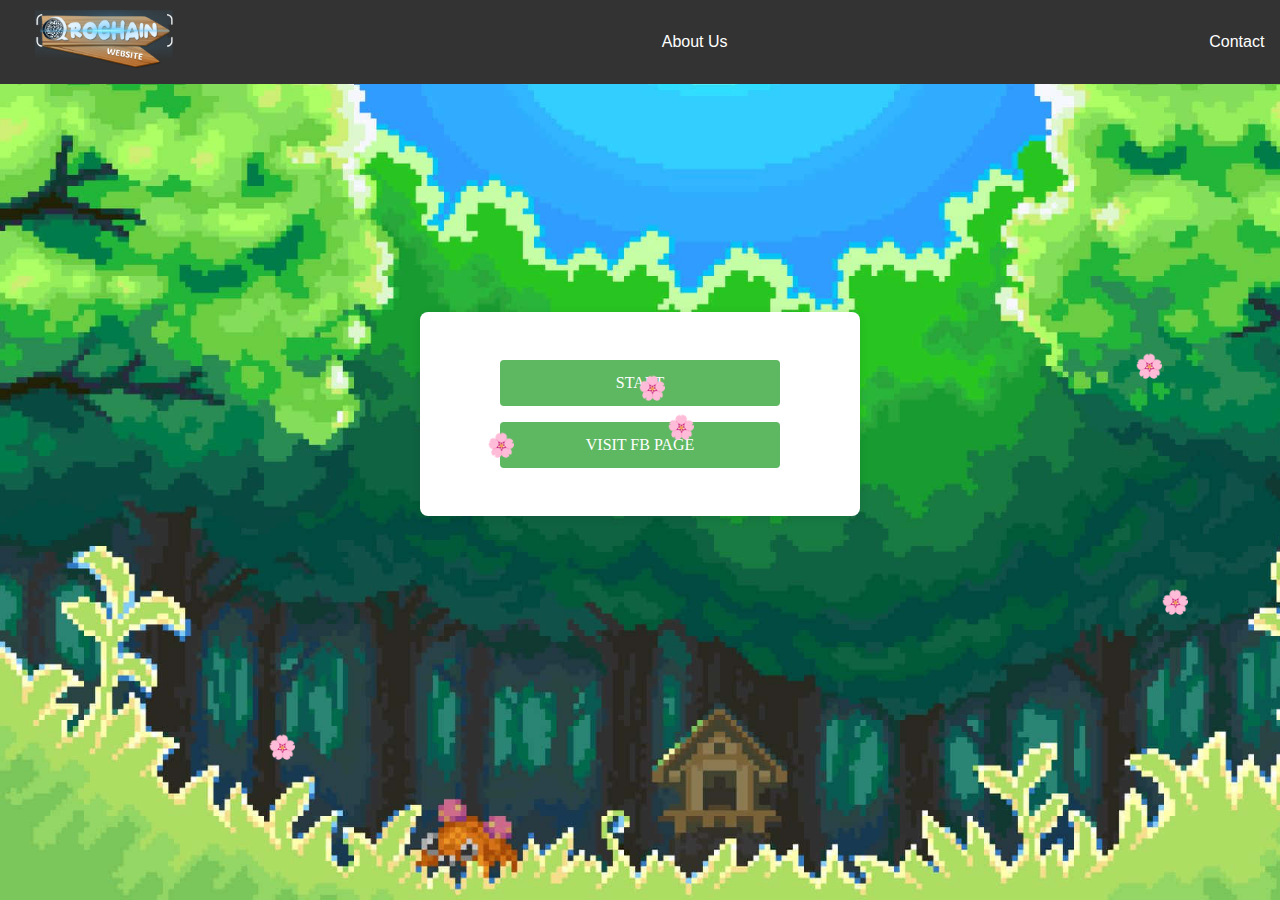
<file: 1-11.html>
<!DOCTYPE html>
<html lang="en">
<head>
    <meta charset="UTF-8">
    <meta name="viewport" content="width=device-width, initial-scale=1.0">
    <link rel="stylesheet" href="all.css">
    <title>QRoChain Homepage</title>
</head>
<style>
    body {
    background-size: cover;
    background-repeat: no-repeat;
    margin: 0;
    padding: 0;
    font-family: Arial, sans-serif;
    background-image: url('NEWBG.jpg');
    background-attachment: fixed;
    min-height: 100vh;
    align-items: center;
}
</style>
<body>
    <header>
        <nav>
            <div class="logo-container">
                <a href="#">
                    <img id="logo" src="Picsart_24-04-26_09-58-33-239.png" alt="Logo">
                </a>
            </div>
            <a href="#" onmouseover="showContent('about-us-content')" onmouseout="hideContent('about-us-content')">About Us</a>
        <a href="#" onmouseover="showContent('contact-content')" onmouseout="hideContent('contact-content')">Contact</a>
        </nav>
    </header>
    <br>
    <br>
    <br>
    <br>
    <br>
    <br>
    <br>
    <div class="about-container hidden-content" id="about-us-content">
        <h2>About Us</h2>
        <p>This is a brief description about our company...QRoChain integrates state-of-the-art encryption protocols to safeguard user data, ensuring each message exchange is not only convenient but also highly secure. With our commitment to advancing digital communication, QRoChain sets new standards for user privacy and technological innovation in the realm of personalized messaging. Experience the seamless fusion of modern convenience and robust security with QRoChain's QR code keychains, redefining how we connect in the digital age.</p>
        <p>For more information, please visit our FB Page <a href="https://www.facebook.com/profile.php?id=61559021244202&mibextid=ZbWKwL">QRoChain</a>.</p>
        <button onclick="hideContent('about-us-content')">Close</button>
    </div>
    
    <div class="contact-container hidden-content" id="contact-content">
        <h2>Contact</h2>
        <p>For inquiries, please contact us at:</p>
        <p>Email: 2022000321@lccm.edu.ph</p>
        <p>Phone: 09085780379</p>
        <button onclick="hideContent('contact-content')">Close</button>
    </div>
    <br>
    <br>
    <br>
    <br>
    <br>
    <br>
    <br>
    <center>
        <div class="container22">
            <div class="animated-photo">
                <div class="image-container-left">
                </div>
                <div class="start-button-container">
                    <a href="1-2.html"><button class="start-button">Start</button></a>
                </div>
                <div class="fb-page-button-container">
                    <a href="https://www.facebook.com/profile.php?id=61559021244202&mibextid=ZbWKwL" target="_blank"><button class="fb-page-button">Visit FB Page</button></a>
                </div>
            </div>
        </div>
    </center>
<br>
<br>
<br>
<br>
<br>
<br>
<br>
<br>
</div>
    </div>

    <script src="all.js"></script>
    <script>
        function hearts() {
    const container = document.body; 
    const creat = document.createElement('div');
    creat.classList.add('hearts');
    creat.innerHTML = '🌸';
    creat.style.left = Math.random() * window.innerWidth + 'px'; 
    creat.style.top = Math.random() * window.innerHeight + 'px'; 
    creat.style.animationDuration = Math.random() * 2 + 3 + 's';
    container.appendChild(creat);
    setTimeout(() => {
        creat.remove();
    }, 3000);
}

setInterval(hearts, 100);
    </script>
</body>
</html>
</file>
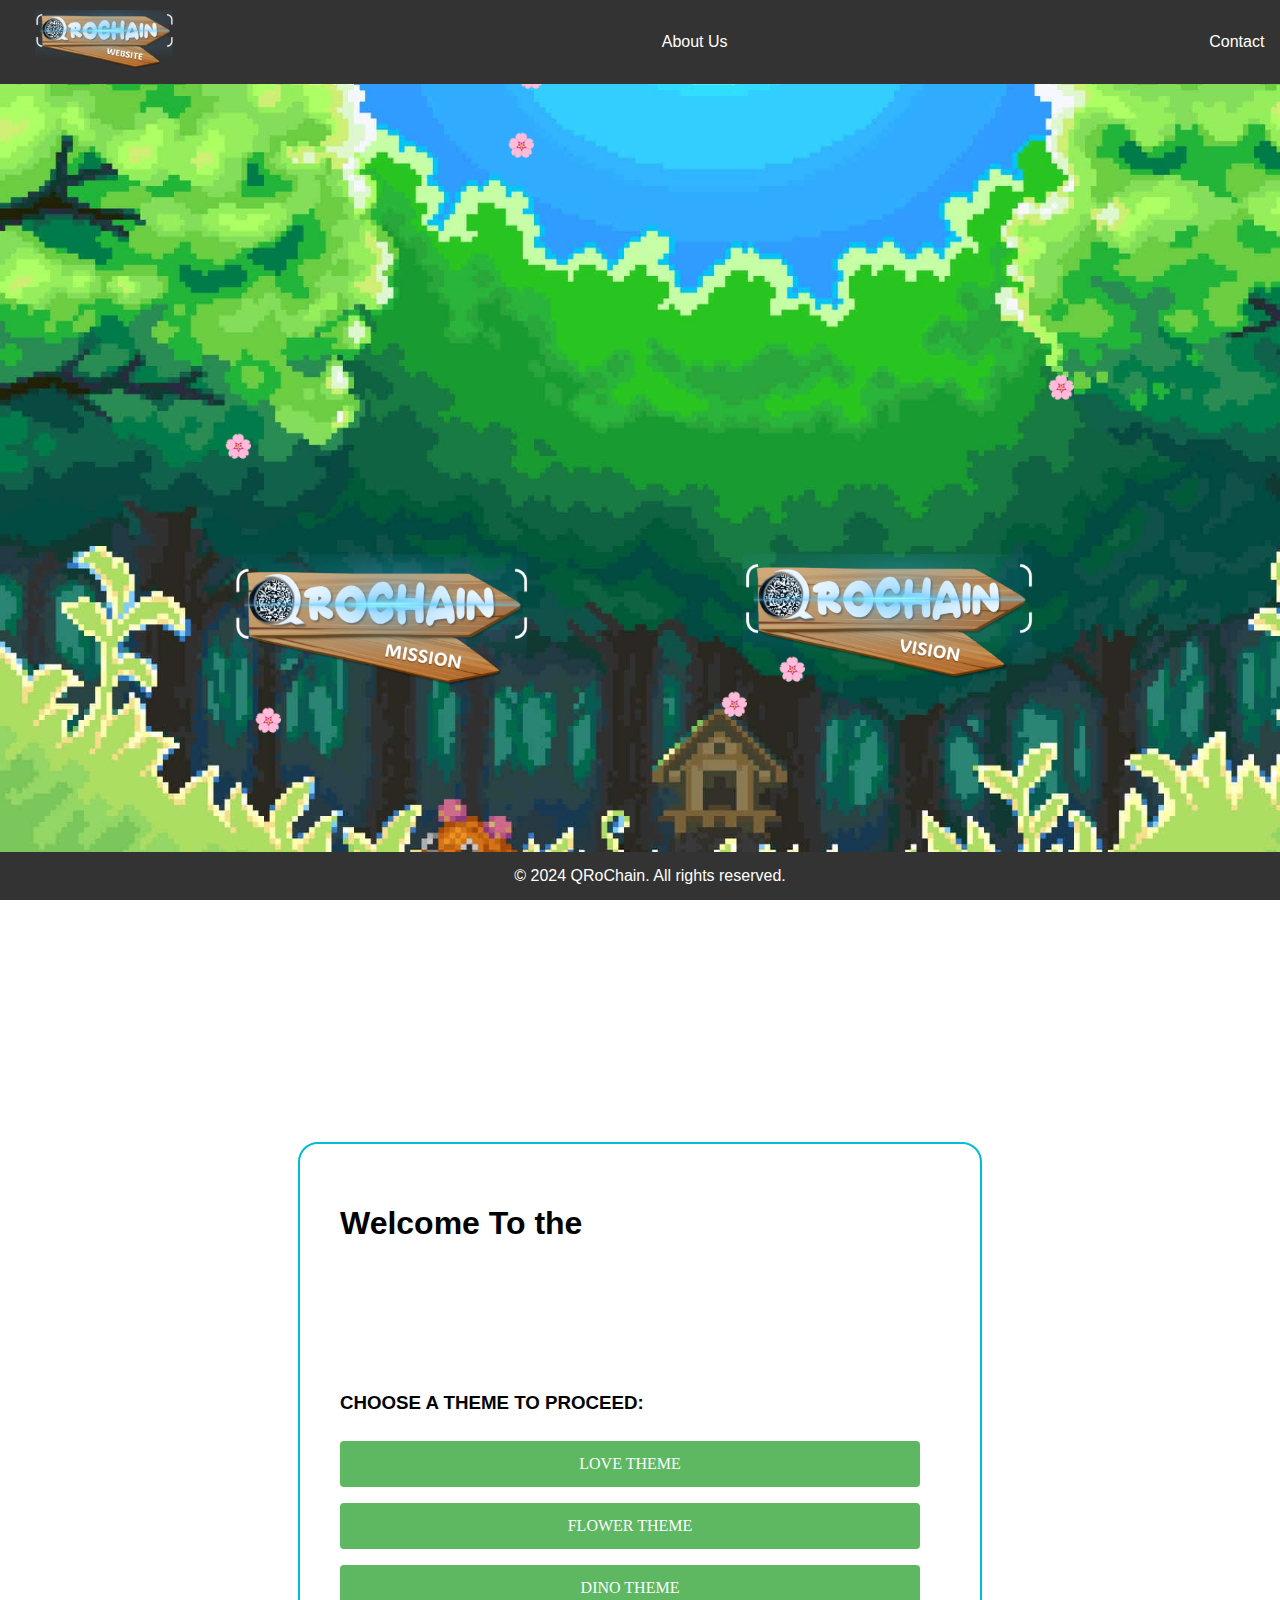
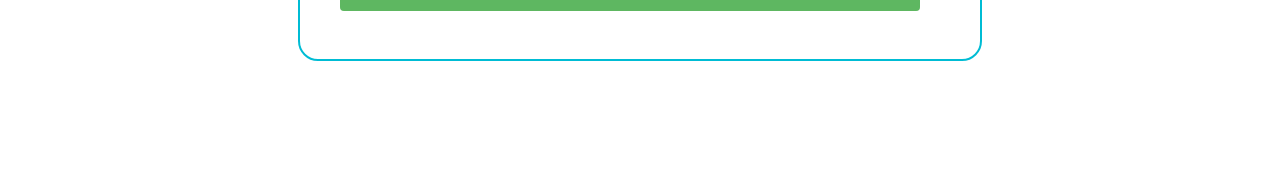
<file: 1-2.html>
<!DOCTYPE html>
<html lang="en">
<head>
    <meta charset="UTF-8">
    <meta name="viewport" content="width=device-width, initial-scale=1.0">
    <link rel="stylesheet" href="all.css">
    <title>Form Page</title>
</head>
<style>
    body {
    background-size: cover;
    background-repeat: no-repeat;
    margin: 0;
    padding: 0;
    font-family: Arial, sans-serif;
    background-image: url('NEWBG.jpg');
    background-attachment: fixed;
    min-height: 100vh;
    align-items: center;
}
</style>
<body>
    <header>
        <nav>
            <nav>
                <div class="logo-container">
                    <a href="#">
                        <img id="logo" src="Picsart_24-04-26_09-58-33-239.png" alt="Logo">
                    </a>
                </div>
                <a href="#" onmouseover="showContent('about-us-content')" onmouseout="hideContent('about-us-content')">About Us</a>
            <a href="#" onmouseover="showContent('contact-content')" onmouseout="hideContent('contact-content')">Contact</a>
        </nav>
    </header>
    <br>
    <br>
    <br>
    <br>
    <br>
    <br>
    <div class="about-container hidden-content" id="about-us-content">
        <h2>About Us</h2>
        <p>This is a brief description about our company...QRoChain integrates state-of-the-art encryption protocols to safeguard user data, ensuring each message exchange is not only convenient but also highly secure. With our commitment to advancing digital communication, QRoChain sets new standards for user privacy and technological innovation in the realm of personalized messaging. Experience the seamless fusion of modern convenience and robust security with QRoChain's QR code keychains, redefining how we connect in the digital age.</p>
        <p>For more information, please visit our FB Page <a href="https://www.facebook.com/profile.php?id=61559021244202&mibextid=ZbWKwL">QRoChain</a>.</p>
        <button onclick="hideContent('about-us-content')">Close</button>
    </div>
    
    <div class="contact-container hidden-content" id="contact-content">
        <h2>Contact</h2>
        <p>For inquiries, please contact us at:</p>
        <p>Email: 2022000321@lccm.edu.ph</p>
        <p>Phone: 09085780379</p>
        <button onclick="hideContent('contact-content')">Close</button>
    </div>
    <div class="animated-photo">  
        <div class="container">
            <div class="image-container">
                <div class="mission-container">
                    <img id="mv" src="Picsart_24-04-26_10-01-57-888.png" width="300px">
                    <div class="divs">
                        <li>Our Mission is to embark on a journey with us to foster love, kindness,
                            and generosity through our innovative platform. Seamlessly connecting you
                            with your loved ones, we strive to enhance relationships and strengthen 
                            bonds. Our commitment extends beyond mere connection; we aim to provide
                            unparalleled experiences and services to our valued customers. Through 
                            empowering high-quality products that amplify personal expression, we pave
                            the way for meaningful connections and unforgettable moments. Join us in
                            embracing a world where love, connection, and empowerment thrive.</li>
                    </div>
                </div>
                <div class="vision-container">
                    <img src="Picsart_24-04-26_10-00-12-168.png" width="300px">
                    <div class="divs">
                        <li>Our vision is to provide students with an innovative keychain that
                            serves as a conduit for spreading love, kindness, and generosity. 
                            With customizable messages tailored to uplift and inspire, our keychain 
                            offers a unique opportunity for students to express themselves and 
                            connect with others, all at an affordable price point. Join us in fostering 
                            a culture of positivity and empowerment as we bring this vision to life, 
                            one keychain at a time.
                        </li>
                    </div>
                </div>
            </div>
        </div>
    </div>
    <br><br><br>
    <main>
        <form class="cool-form" method="post" id="myForm">
            <h1>Welcome To the</h1>
            <h1 id="title">
                <span class="letter">Q</span>
                <span class="letter">R</span>
                <span class="letter">o</span>
                <span class="letter">C</span>
                <span class="letter">h</span>
                <span class="letter">a</span>
                <span class="letter">i</span>
                <span class="letter">n</span>
            </h1>
            <H3>CHOOSE A THEME TO PROCEED:</H3>
            <button type="button" onclick="window.location.href='1-3.html'">Love Theme</button>
            <button type="button" onclick="window.location.href='FLOWER.html'">Flower Theme</button>
            <button type="button" onclick="window.location.href='DINO.html'">Dino Theme</button>
        </form>   
    </main>
    <br>
    <br>
    <br>
    <br>
    <br>
    <br>
    <footer>
        <p>&copy; 2024 QRoChain. All rights reserved.</p>
    </footer>
    <script src="all.js"></script>
    <script>
        function hearts() {
    const container = document.body; 
    const creat = document.createElement('div');
    creat.classList.add('hearts');
    creat.innerHTML = '🌸';
    creat.style.left = Math.random() * window.innerWidth + 'px'; 
    creat.style.top = Math.random() * window.innerHeight + 'px'; 
    creat.style.animationDuration = Math.random() * 2 + 3 + 's';
    container.appendChild(creat);
    setTimeout(() => {
        creat.remove();
    }, 3000);
}

setInterval(hearts, 100);
    </script>
   
</body>
</html>
</file>
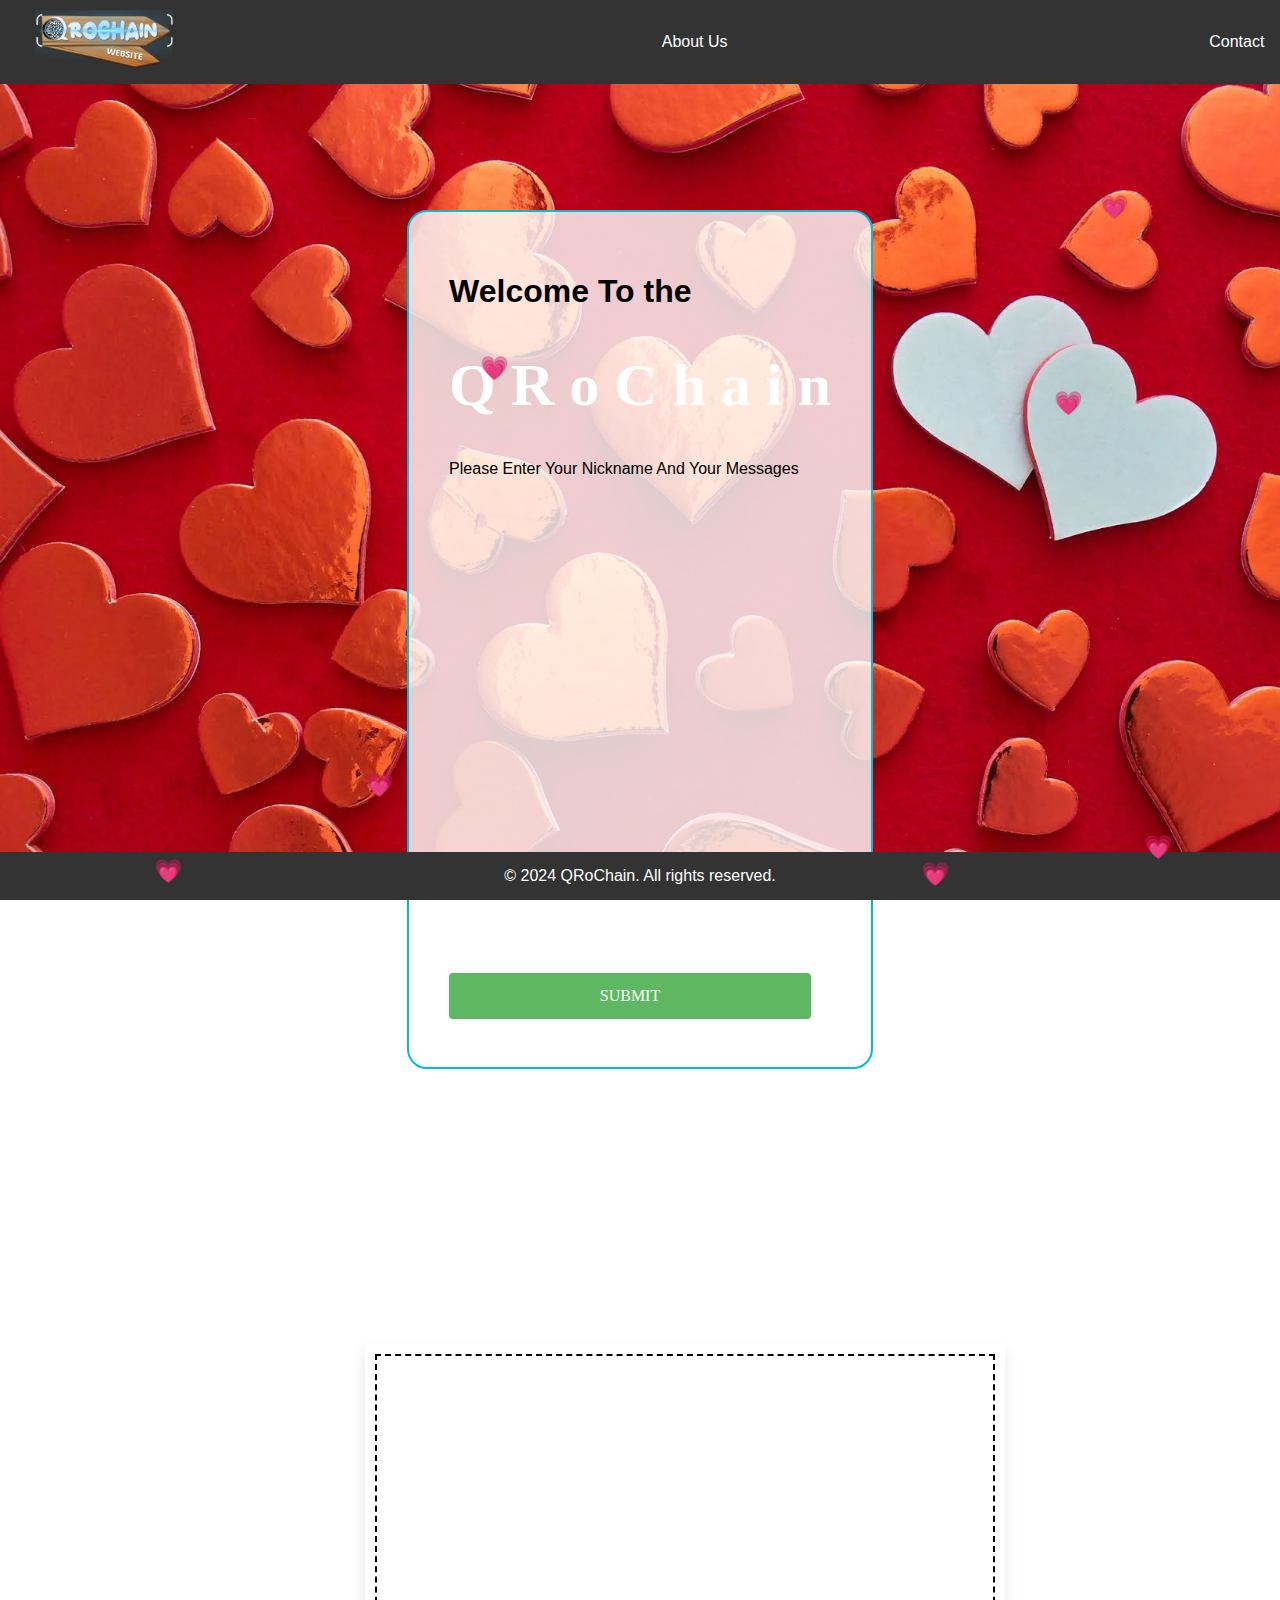
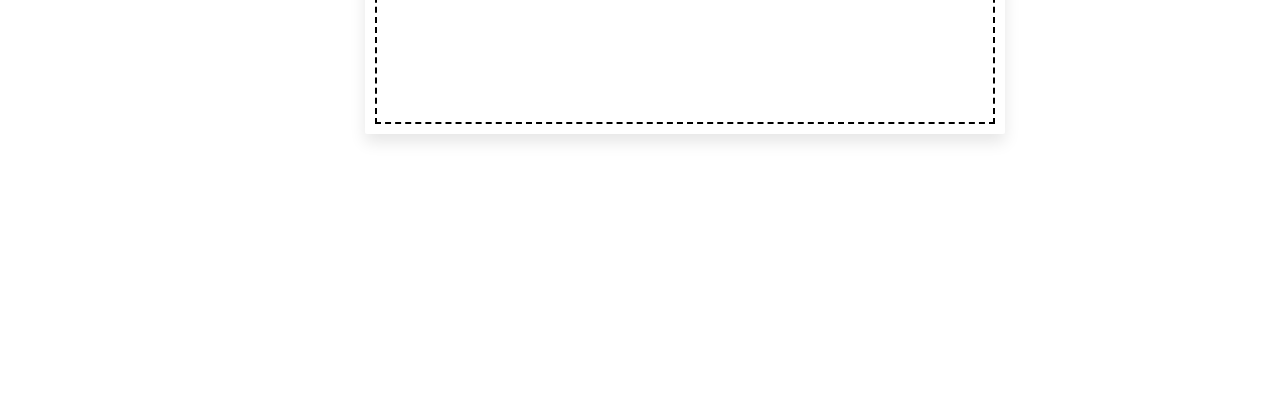
<file: 1-3.html>
<!DOCTYPE html>
<html lang="en">
<head>
    <meta charset="UTF-8">
    <meta name="viewport" content="width=device-width, initial-scale=1.0">
    <link rel="stylesheet" href="all.css">
    <title>LOVE THEME</title>
    <style>
        body {
            min-height: 100vh;
            display: grid;
            place-items: center;
            font-family: Arial, sans-serif;
            background-image: url('hearts_love_red_199863_2560x1440.jpg');
            background-attachment: fixed;
            background-size: cover; 
        }
        
        .container {
            position: relative;
            padding: 20px;
            animation: breathe 3s ease-in-out infinite alternate;
        }
        
        .card {
            position: relative;
            width: 600px;
            max-height: 450px; 
            overflow-y: auto; 
            background: white;
            border-radius: 2px;
            display: grid;
            place-items: center;
            box-shadow: 0 8px 16px rgba(0, 0, 0, 0.1);
            transition: 1s;
            padding: 20px; 
            margin: 10px;
        }
        
        .card:before {
            content: '';
            position: absolute;
            top: 10px;
            left: 10px;
            right: 10px;
            bottom: 10px;
            border: 2px solid black;
            border-style: dashed;
        }
        
        .card .text {
            font-family: 'Arial';
            color: black;
            text-align: center;
            padding: 20px;
        }
        
        @keyframes breathe {
            0% {
                transform: scale(1);
            }
            100% {
                transform: scale(1.05); 
            }
        }
    </style>
<header>
        <nav>
            <nav>
                <div class="logo-container">
                    <a href="#">
                        <img id="logo" src="Picsart_24-04-26_09-58-33-239.png" alt="Logo">
                    </a>
                </div>
                <a href="#" onmouseover="showContent('about-us-content')" onmouseout="hideContent('about-us-content')">About Us</a>
            <a href="#" onmouseover="showContent('contact-content')" onmouseout="hideContent('contact-content')">Contact</a>
        </nav>
    </header>
<body>
    <br>
    <br>
    <br>
    <br>
    <br>
    <br>
    <div class="about-container hidden-content" id="about-us-content">
        <h2>About Us</h2>
        <p>This is a brief description about our company...QRoChain integrates state-of-the-art encryption protocols to safeguard user data, ensuring each message exchange is not only convenient but also highly secure. With our commitment to advancing digital communication, QRoChain sets new standards for user privacy and technological innovation in the realm of personalized messaging. Experience the seamless fusion of modern convenience and robust security with QRoChain's QR code keychains, redefining how we connect in the digital age.</p>
        <p>For more information, please visit our FB Page <a href="https://www.facebook.com/profile.php?id=61559021244202&mibextid=ZbWKwL">QRoChain</a>.</p>
        <button onclick="hideContent('about-us-content')">Close</button>
    </div>
    
    <div class="contact-container hidden-content" id="contact-content">
        <h2>Contact</h2>
        <p>For inquiries, please contact us at:</p>
        <p>Email: 2022000321@lccm.edu.ph</p>
        <p>Phone: 09085780379</p>
        <button onclick="hideContent('contact-content')">Close</button>
    </div>
    <br><br><br>
    <main>
        <form class="cool-form" id="messageForm">
            <h1>Welcome To the</h1>
            <h1 id="title">
                <span class="letter">Q</span>
                <span class="letter">R</span>
                <span class="letter">o</span>
                <span class="letter">C</span>
                <span class="letter">h</span>
                <span class="letter">a</span>
                <span class="letter">i</span>
                <span class="letter">n</span>
            </h1>
            <p>Please Enter Your Nickname And Your Messages</p>
            <div class="form-group animated-form">
                <label for="nicknameInput">Nickname:</label>
                <input type="text" id="nicknameInput" name="nickname" placeholder="Enter your nickname" required>
            </div>
            <div class="form-group animated-form">
                <label for="messageInput">Message:</label>
                <textarea id="messageInput" name="message" placeholder="Enter your message" required></textarea>
            </div>
            <div class="form-group animated-form">
                <label for="dateInput">Date:</label>
                <input type="text" id="dateInput" name="date" value="07-05-2024" readonly>
            </div>

            <button type="submit">Submit</button>

        </form>   
    </main>
<div class="container">
    <div class="card">
        <p id="datePlaceholder"></p>
        <p id="nicknamePlaceholder"></p>
        <p id="messagePlaceholder"></p>
    </div>
</div>
<footer>
    <p>&copy; 2024 QRoChain. All rights reserved.</p>
</footer>
<script src="all.js"></script>
    <script>
        const messageForm = document.getElementById('messageForm');

messageForm.addEventListener('submit', function(event) {
    event.preventDefault();

    // Get form values
    const date = document.getElementById('dateInput').value;
    const nickname = document.getElementById('nicknameInput').value;
    const message = document.getElementById('messageInput').value;

    // Update localStorage with form values
    localStorage.setItem('date', date);
    localStorage.setItem('nickname', nickname);
    localStorage.setItem('message', message);

    // Update card with form values
    document.getElementById('datePlaceholder').innerText = `Date: ${date}`;
    document.getElementById('nicknamePlaceholder').innerText = `Nickname: ${nickname}`;
    document.getElementById('messagePlaceholder').innerText = `Message: ${message}`;

    // Reset form
    messageForm.reset();
});
function hearts() {
    const container = document.body; 
    const creat = document.createElement('div');
    creat.classList.add('hearts');
    creat.innerHTML = '💗';
    creat.style.left = Math.random() * window.innerWidth + 'px'; 
    creat.style.top = Math.random() * window.innerHeight + 'px'; 
    creat.style.animationDuration = Math.random() * 2 + 3 + 's';
    container.appendChild(creat);
    setTimeout(() => {
        creat.remove();
    }, 3000);
}

setInterval(hearts, 100);
    </script>
    
    
</body>
</html>
</file>
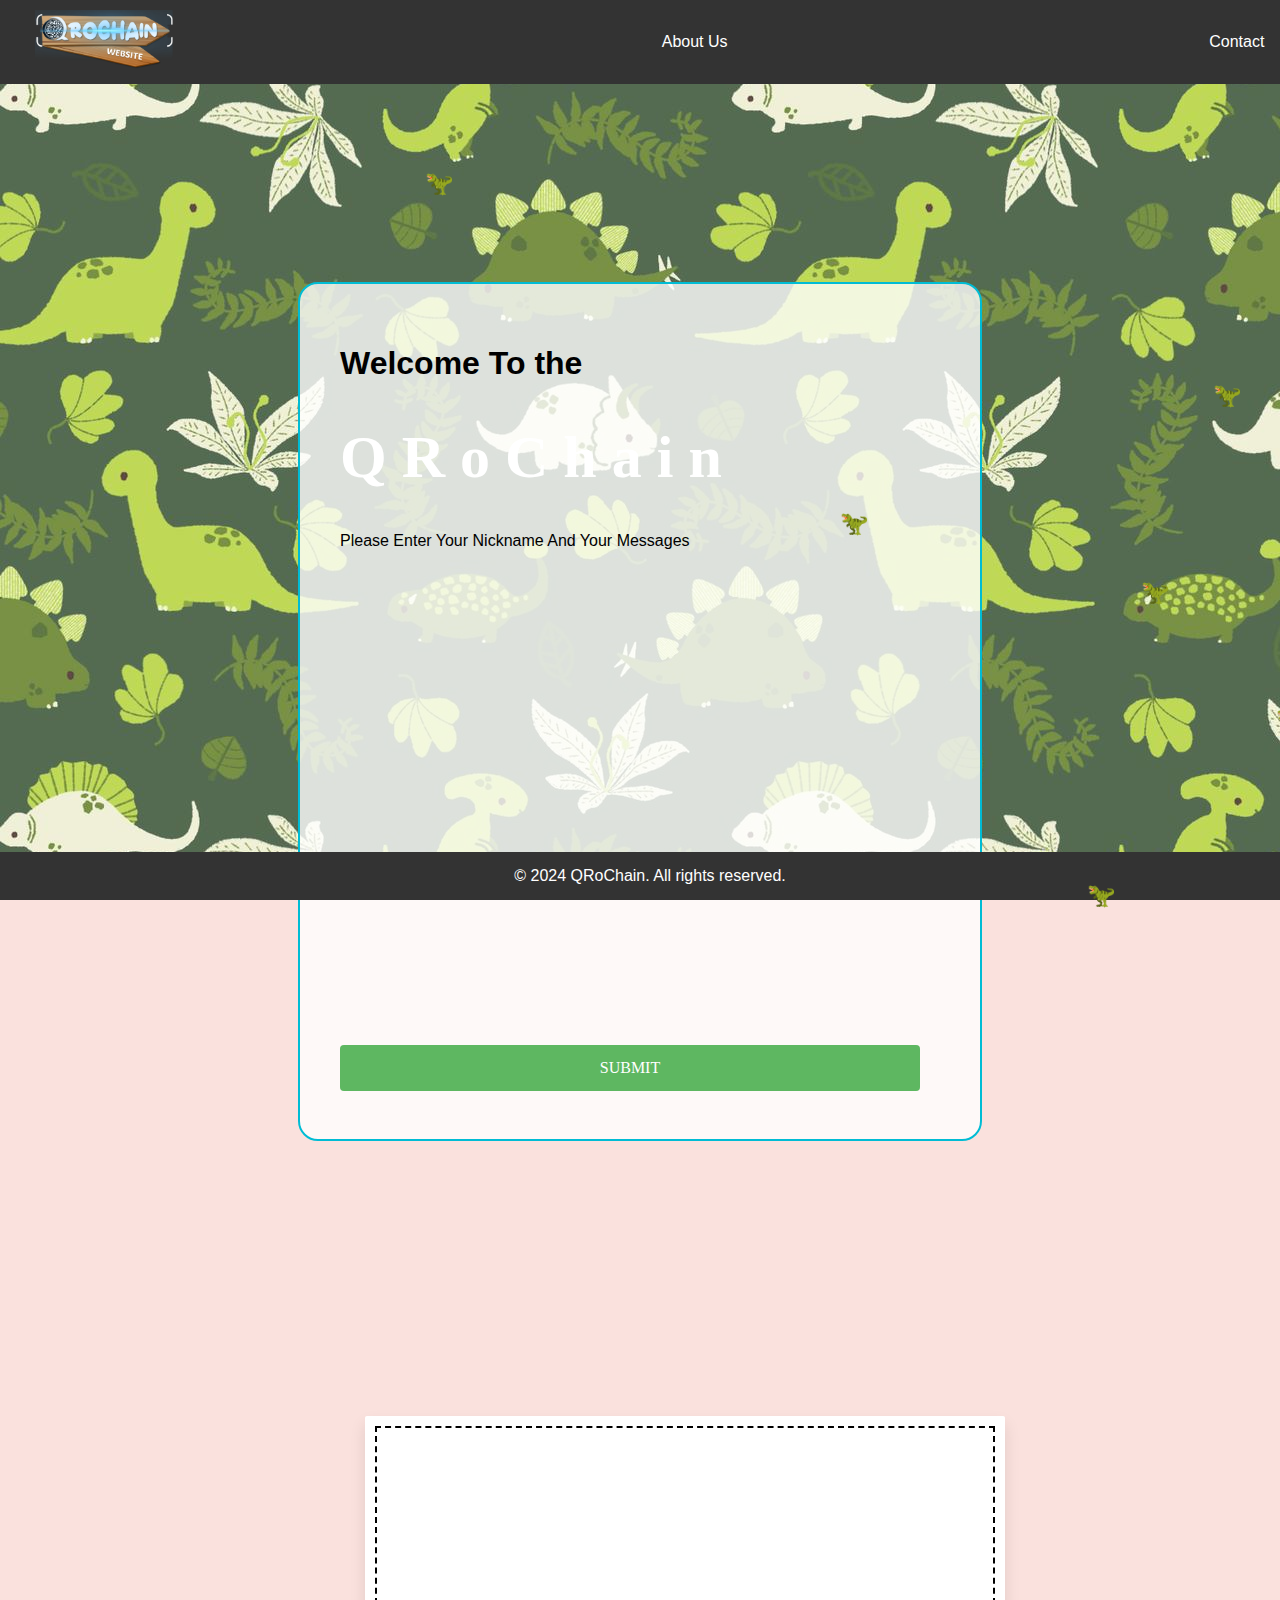
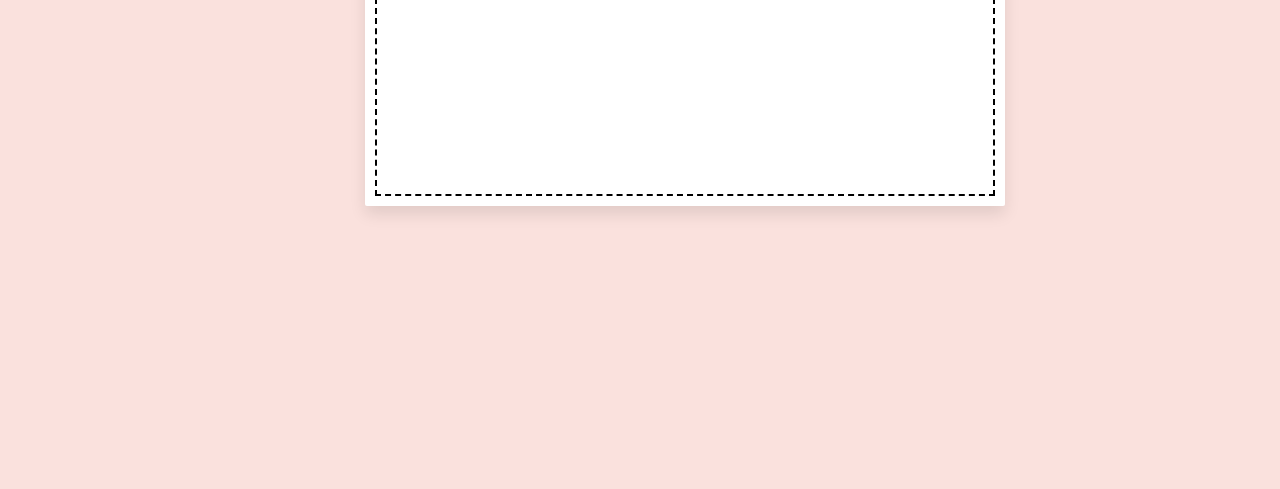
<file: DINO.html>
<!DOCTYPE html>
<html lang="en">
<head>
<meta charset="UTF-8">
<meta name="viewport" content="width=device-width, initial-scale=1.0">
<link rel="stylesheet" href="all.css">
<title>DINO THEME</title>
<header>
    <nav>
        <nav>
            <div class="logo-container">
                <a href="#">
                    <img id="logo" src="Picsart_24-04-26_09-58-33-239.png" alt="Logo">
                </a>
            </div>
            <a href="#" onmouseover="showContent('about-us-content')" onmouseout="hideContent('about-us-content')">About Us</a>
        <a href="#" onmouseover="showContent('contact-content')" onmouseout="hideContent('contact-content')">Contact</a>
        </nav>
    </nav>
</header>
<br>
    <br>
    <br>
    <br>
    <br>
    <br>
    <br>
    <div class="about-container hidden-content" id="about-us-content">
        <h2>About Us</h2>
        <p>This is a brief description about our company...QRoChain integrates state-of-the-art encryption protocols to safeguard user data, ensuring each message exchange is not only convenient but also highly secure. With our commitment to advancing digital communication, QRoChain sets new standards for user privacy and technological innovation in the realm of personalized messaging. Experience the seamless fusion of modern convenience and robust security with QRoChain's QR code keychains, redefining how we connect in the digital age.</p>
        <p>For more information, please visit our FB Page <a href="https://www.facebook.com/profile.php?id=61559021244202&mibextid=ZbWKwL">QRoChain</a>.</p>
        <button onclick="hideContent('about-us-content')">Close</button>
    </div>
    
    <div class="contact-container hidden-content" id="contact-content">
        <h2>Contact</h2>
        <p>For inquiries, please contact us at:</p>
        <p>Email: 2022000321@lccm.edu.ph</p>
        <p>Phone: 09085780379</p>
        <button onclick="hideContent('contact-content')">Close</button>
    </div>
<main>
<style>
    body {
        min-height: 100vh;
        display: grid;
        place-items: center;
        background: #fae1dd;
        font-family: Arial, sans-serif;
        background-image: url('25fe00d2610d5d4ce2c36918fcbdaefd.jpg');
        background-attachment: fixed;
        min-height: 100vh;
        align-items: center;
    }
    
         
    .container {
            position: relative;
            padding: 20px;
            animation: breathe 3s ease-in-out infinite alternate;
        }
        
        .card {
            position: relative;
            width: 600px;
            max-height: 450px; 
            overflow-y: auto; 
            background: white;
            border-radius: 2px;
            display: grid;
            place-items: center;
            box-shadow: 0 8px 16px rgba(0, 0, 0, 0.1);
            transition: 1s;
            padding: 20px; 
            margin: 10px; 
        }
        
        .card:before {
            content: '';
            position: absolute;
            top: 10px;
            left: 10px;
            right: 10px;
            bottom: 10px;
            border: 2px solid black;
            border-style: dashed;
        }
        
        .card .text {
            font-family: 'Arial';
            color: black;
            text-align: center;
            padding: 20px;
        }
        
        @keyframes breathe {
            0% {
                transform: scale(1);
            }
            100% {
                transform: scale(1.05);
            }
        }
        footer {
        text-align: center;
        margin-top: 20px;
        padding: 10px;
        background-color: #333;
        color: white;
        position: fixed;
        bottom: 0;
        left: 0;
        width: 100%;
    }
    </style>
</head>
<body>
    <br>
    <br>
    <br>
    <br>
    <br>
    <br>
    <main>
        <form class="cool-form" id="messageForm">
            <h1>Welcome To the</h1>
            <h1 id="title">
                <span class="letter">Q</span>
                <span class="letter">R</span>
                <span class="letter">o</span>
                <span class="letter">C</span>
                <span class="letter">h</span>
                <span class="letter">a</span>
                <span class="letter">i</span>
                <span class="letter">n</span>
            </h1>
            <p>Please Enter Your Nickname And Your Messages</p>
            <div class="form-group animated-form">
                <label for="nicknameInput">Nickname:</label>
                <input type="text" id="nicknameInput" name="nickname" placeholder="Enter your nickname" required>
            </div>
            <div class="form-group animated-form">
                <label for="messageInput">Message:</label>
                <textarea id="messageInput" name="message" placeholder="Enter your message" required></textarea>
            </div>
            <div class="form-group animated-form">
                <label for="dateInput">Date:</label>
                <input type="text" id="dateInput" name="date" value="07-05-2024" readonly>
            </div>

            <button type="submit">Submit</button>

        </form>   
    </main>
<div class="container">
    <div class="card">
        <p id="datePlaceholder"></p>
        <p id="nicknamePlaceholder"></p>
        <p id="messagePlaceholder"></p>
    </div>
</div>
<script src="all.js"></script>
    <script>
        const messageForm = document.getElementById('messageForm');

messageForm.addEventListener('submit', function(event) {
    event.preventDefault();

    // Get form values
    const date = document.getElementById('dateInput').value;
    const nickname = document.getElementById('nicknameInput').value;
    const message = document.getElementById('messageInput').value;

    // Update localStorage with form values
    localStorage.setItem('date', date);
    localStorage.setItem('nickname', nickname);
    localStorage.setItem('message', message);

    // Update card with form values
    document.getElementById('datePlaceholder').innerText = `Date: ${date}`;
    document.getElementById('nicknamePlaceholder').innerText = `Nickname: ${nickname}`;
    document.getElementById('messagePlaceholder').innerText = `Message: ${message}`;

    // Reset form
    messageForm.reset();
});

        function hearts() {
    const container = document.body; 
    const creat = document.createElement('div');
    creat.classList.add('hearts');
    creat.innerHTML = '🦖';
    creat.style.left = Math.random() * window.innerWidth + 'px'; 
    creat.style.top = Math.random() * window.innerHeight + 'px'; 
    creat.style.animationDuration = Math.random() * 2 + 3 + 's';
    container.appendChild(creat);
    setTimeout(() => {
        creat.remove();
    }, 3000);
}

setInterval(hearts, 100);
    </script>

</body>
<center>
    <footer>
        <p>&copy; 2024 QRoChain. All rights reserved.</p>
    </footer>
    </center>
</html>
</file>
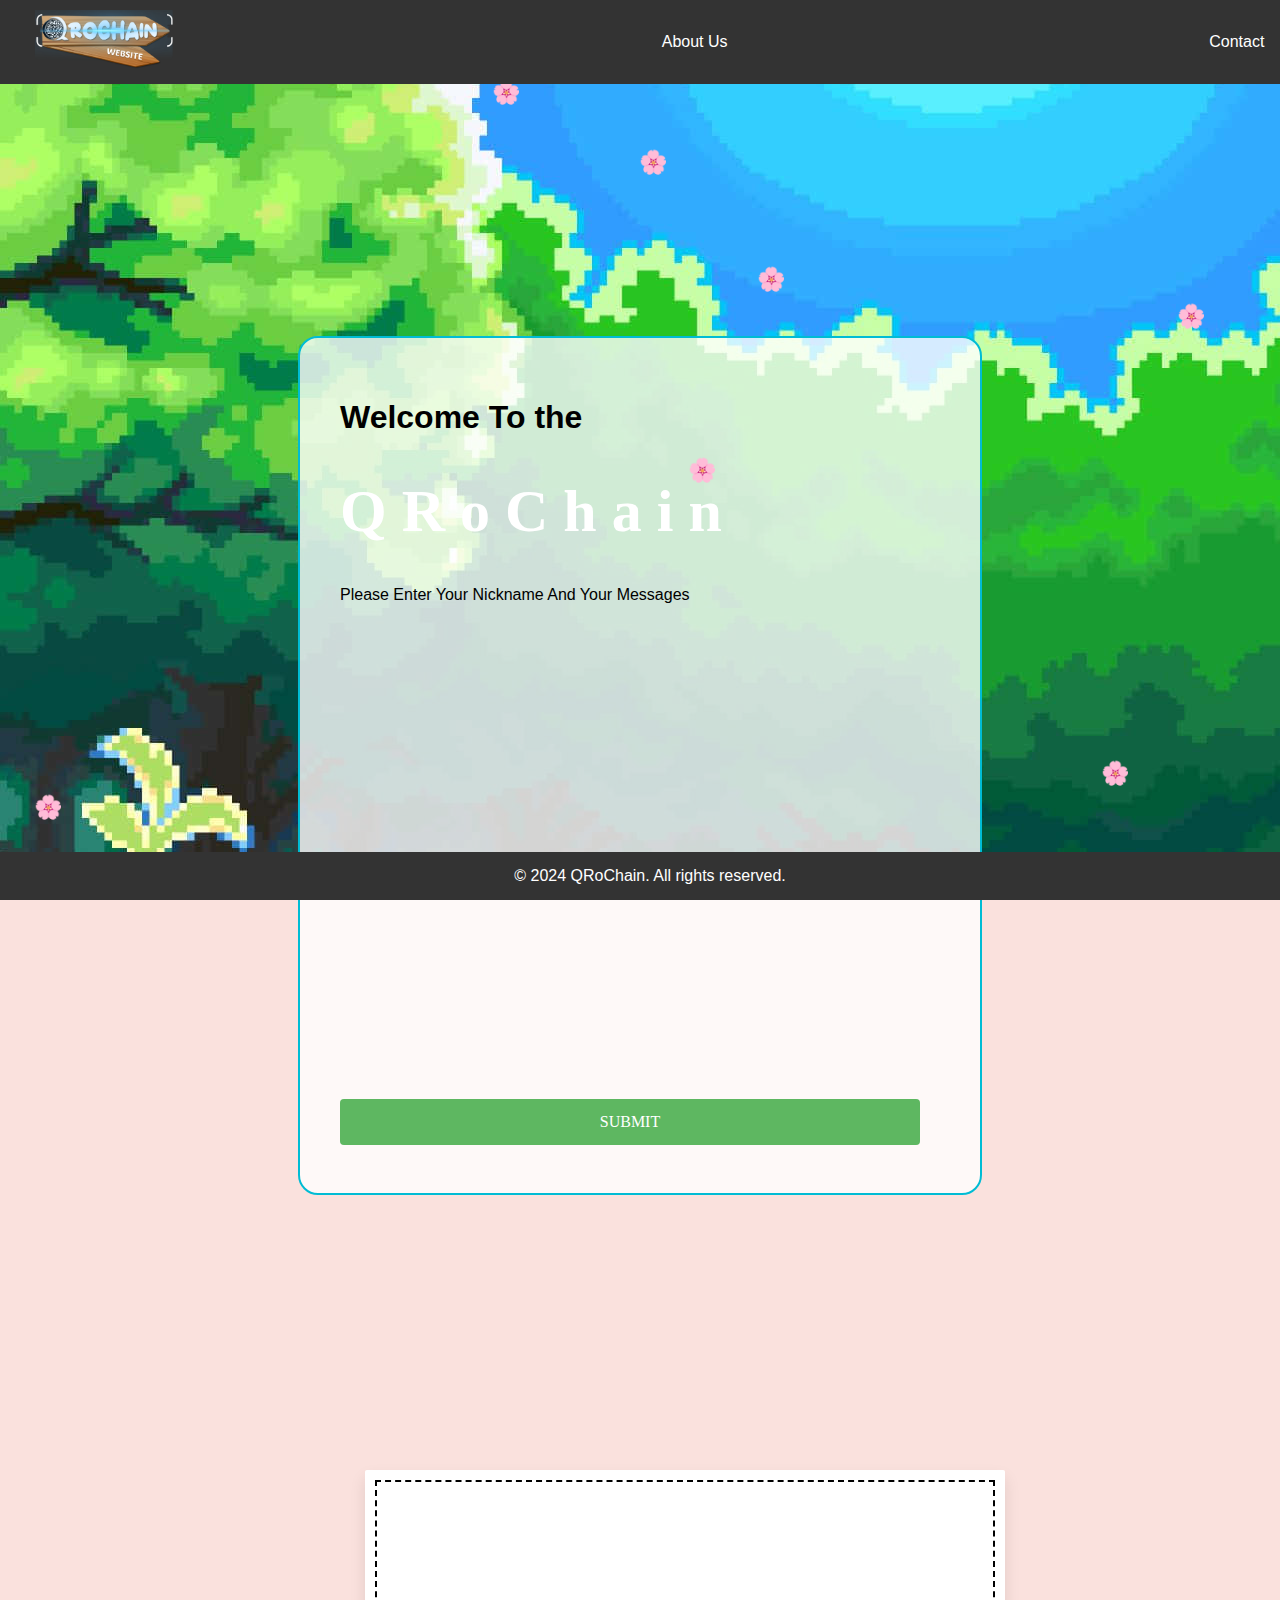
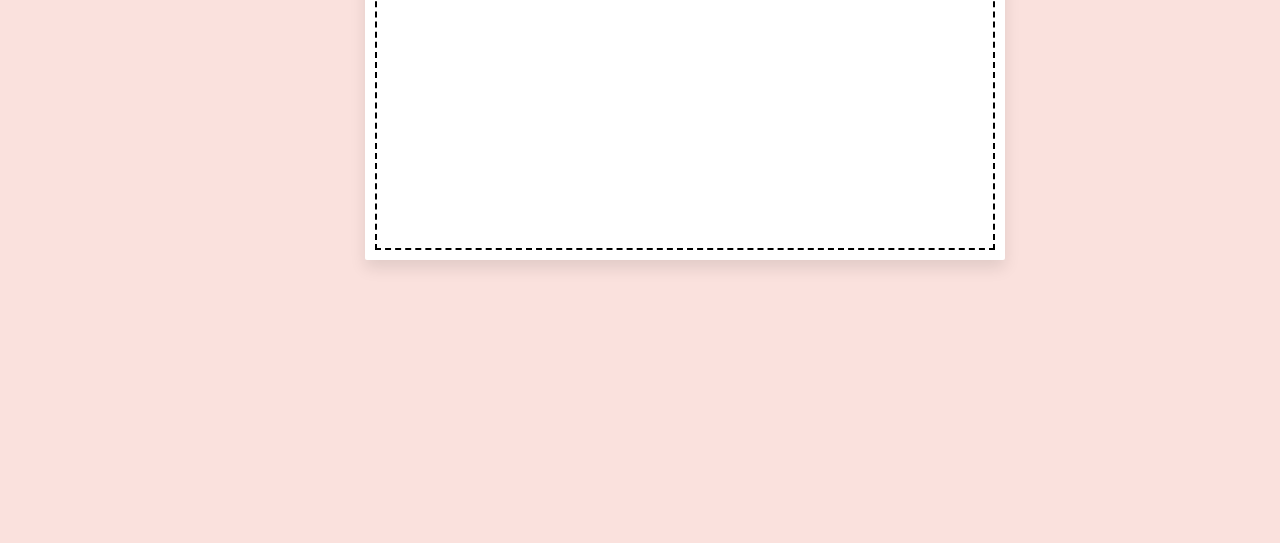
<file: FLOWER.html>
<!DOCTYPE html>
<html lang="en">
<head>
<meta charset="UTF-8">
<meta name="viewport" content="width=device-width, initial-scale=1.0">
<link rel="stylesheet" href="all.css">
<title>FLOWER THEME</title>
<header>
    <nav>
        <nav>
            <div class="logo-container">
                <a href="#">
                    <img id="logo" src="Picsart_24-04-26_09-58-33-239.png" alt="Logo">
                </a>
            </div>
            <a href="#" onmouseover="showContent('about-us-content')" onmouseout="hideContent('about-us-content')">About Us</a>
        <a href="#" onmouseover="showContent('contact-content')" onmouseout="hideContent('contact-content')">Contact</a>
        </nav>
    </nav>
</header>
<br>
    <br>
    <br>
    <br>
    <br>
    <br>
    <br>
    <div class="about-container hidden-content" id="about-us-content">
        <h2>About Us</h2>
        <p>This is a brief description about our company...QRoChain integrates state-of-the-art encryption protocols to safeguard user data, ensuring each message exchange is not only convenient but also highly secure. With our commitment to advancing digital communication, QRoChain sets new standards for user privacy and technological innovation in the realm of personalized messaging. Experience the seamless fusion of modern convenience and robust security with QRoChain's QR code keychains, redefining how we connect in the digital age.</p>
        <p>For more information, please visit our FB Page <a href="https://www.facebook.com/profile.php?id=61559021244202&mibextid=ZbWKwL">QRoChain</a>.</p>
        <button onclick="hideContent('about-us-content')">Close</button>
    </div>
    
    <div class="contact-container hidden-content" id="contact-content">
        <h2>Contact</h2>
        <p>For inquiries, please contact us at:</p>
        <p>Email: 2022000321@lccm.edu.ph</p>
        <p>Phone: 09085780379</p>
        <button onclick="hideContent('contact-content')">Close</button>
    </div>
<main>
<style>
    body {
        min-height: 100vh;
        display: grid;
        place-items: center;
        background: #fae1dd;
        font-family: Arial, sans-serif;
    background-image: url('NEWBG.jpg');
    background-attachment: fixed;
    min-height: 100vh;
    }
    
           
    .container {
            position: relative;
            padding: 20px;
            animation: breathe 3s ease-in-out infinite alternate;
        }
        
        .card {
            position: relative;
            width: 600px;
            max-height: 450px;
            overflow-y: auto;
            background: white;
            border-radius: 2px;
            display: grid;
            place-items: center;
            box-shadow: 0 8px 16px rgba(0, 0, 0, 0.1);
            transition: 1s;
            padding: 20px; 
            margin: 10px; 
        }
        
        .card:before {
            content: '';
            position: absolute;
            top: 10px;
            left: 10px;
            right: 10px;
            bottom: 10px;
            border: 2px solid black;
            border-style: dashed;
        }
        
        .card .text {
            font-family: 'Arial';
            color: black;
            text-align: center;
            padding: 20px;
        }
        
        @keyframes breathe {
            0% {
                transform: scale(1);
            }
            100% {
                transform: scale(1.05); 
            }
        }

    footer {
        text-align: center;
        margin-top: 20px;
        padding: 10px;
        background-color: #333;
        color: white;
        position: fixed;
        bottom: 0;
        left: 0;
        width: 100%;
    }
    </style>
</head>
<body>
    <br>
    <br>
    <br>
    <br>
    <br>
    <br>
    </div>
    <br><br><br>
    <main>
        <form class="cool-form" id="messageForm">
            <h1>Welcome To the</h1>
            <h1 id="title">
                <span class="letter">Q</span>
                <span class="letter">R</span>
                <span class="letter">o</span>
                <span class="letter">C</span>
                <span class="letter">h</span>
                <span class="letter">a</span>
                <span class="letter">i</span>
                <span class="letter">n</span>
            </h1>
            <p>Please Enter Your Nickname And Your Messages</p>
            <div class="form-group animated-form">
                <label for="nicknameInput">Nickname:</label>
                <input type="text" id="nicknameInput" name="nickname" placeholder="Enter your nickname" required>
            </div>
            <div class="form-group animated-form">
                <label for="messageInput">Message:</label>
                <textarea id="messageInput" name="message" placeholder="Enter your message" required></textarea>
            </div>
            <div class="form-group animated-form">
                <label for="dateInput">Date:</label>
                <input type="text" id="dateInput" name="date" value="07-05-2024" readonly>
            </div>

            <button type="submit">Submit</button>

        </form>   
    </main>
<div class="container">
    <div class="card">
        <p id="datePlaceholder"></p>
        <p id="nicknamePlaceholder"></p>
        <p id="messagePlaceholder"></p>
    </div>
</div>
<script src="all.js"></script>
    <script>
        const messageForm = document.getElementById('messageForm');

messageForm.addEventListener('submit', function(event) {
    event.preventDefault();

    // Get form values
    const date = document.getElementById('dateInput').value;
    const nickname = document.getElementById('nicknameInput').value;
    const message = document.getElementById('messageInput').value;

    // Update localStorage with form values
    localStorage.setItem('date', date);
    localStorage.setItem('nickname', nickname);
    localStorage.setItem('message', message);

    // Update card with form values
    document.getElementById('datePlaceholder').innerText = `Date: ${date}`;
    document.getElementById('nicknamePlaceholder').innerText = `Nickname: ${nickname}`;
    document.getElementById('messagePlaceholder').innerText = `Message: ${message}`;

    // Reset form
    messageForm.reset();
});


        function hearts() {
    const container = document.body; 
    const creat = document.createElement('div');
    creat.classList.add('hearts');
    creat.innerHTML = '🌸';
    creat.style.left = Math.random() * window.innerWidth + 'px'; 
    creat.style.top = Math.random() * window.innerHeight + 'px'; 
    creat.style.animationDuration = Math.random() * 2 + 3 + 's';
    container.appendChild(creat);
    setTimeout(() => {
        creat.remove();
    }, 3000);
}

setInterval(hearts, 100);
    </script>

</body>
<footer>
    <p>&copy; 2024 QRoChain. All rights reserved.</p>
</footer>
</html>
</file>
<file: all.css>
.container {
    display: flex;
    justify-content: center;
    align-items: center;
    height: 100vh;
}


@media only screen and (max-width: 768px) {
    body {
        font-size: 14px; 
    }
    .container {
        flex-direction: column;
    }
}

#qrcode-container {
position: absolute;
right: -300px; 
top: 50%;
transform: translateY(-50%);
opacity: 0; 
transition: all 0.5s ease-in-out; 
}

.centered-content {
    display: flex;
    justify-content: center;
    align-items: center;
    height: 100vh; 
}

a:hover + .divs {
    display: block;
}

header {
    padding: 20px;
    text-align: center;
    background-color: #333;
    color: #fff;
    position: sticky;
    top: 0;
    z-index: 1000;
}

header nav {
    display: flex;
    justify-content: space-between;
    align-items: center;
}

header a {
    color: #fff;
    text-decoration: none;
    margin: 0 10px;
    position: relative;
    transition: color 0.3s;
}

header a::before {
    content: '';
    position: absolute;
    bottom: -5px;
    left: 0;
    width: 100%;
    height: 2px;
    background-color: #fff;
    visibility: hidden;
    transform: scaleX(0);
    transition: all 0.3s ease-in-out;
}

header a:hover::before {
    visibility: visible;
    transform: scaleX(1);
}

header nav img {
    transition: transform 0.3s; 
}

header nav a:hover img {
    transform: scale(1.5); 
}

footer {
    background-color: #333;
    color: #fff;
    text-align: center;
    padding: 20px;
    position: fixed;
    bottom: 0;
    width: 100%;
}

footer p {
    margin: 5px 0;
}

#logo {
    width: 100px; 
    height: auto; 
}

#title {
    font-size: 60px;
    font-family: 'Bubblegum Sans', cursive;
    color: #ffffff;
}

.letter {
    display: inline-block;
    animation: bounce 1s infinite alternate;
}

@keyframes bounce {
    0% {
        transform: translateY(0);
        color: #ff4081;
    }
    100% {
        transform: translateY(-5px);
        color: #00bcd4;
    }
}

.letter:nth-child(1) {
    animation-delay: 0s;
}

.letter:nth-child(2) {
    animation-delay: 0.1s;
}

.letter:nth-child(3) {
    animation-delay: 0.2s;
}

.letter:nth-child(4) {
    animation-delay: 0.3s;
}

.letter:nth-child(5) {
    animation-delay: 0.4s;
}

.letter:nth-child(6) {
    animation-delay: 0.5s;
}

.letter:nth-child(7) {
    animation-delay: 0.6s;
}

.letter:nth-child(8) {
    animation-delay: 0.7s;
}

.button-container {
    text-align: center;
    margin-top: 20px;
}

button {
    font-family: 'Bubblegum Sans', cursive;
    background-color: #00bcd4; 
    color: #ffffff;
    border: 2px solid #000000;
    padding: 10px 20px;
    margin: 0 10px;
    cursor: pointer;
    transition: background-color 0.3s, color 0.3s;
    border-radius: 10px;
    text-transform: uppercase;
    font-size: 16px;
    position: relative;
    overflow: hidden;
}

button:hover {
    background-color: #00e5ff; 
    color: #000000;
}

button::before {
    content: '';
    position: absolute;
    top: 50%;
    left: 50%;
    width: 300%;
    height: 300%;
    background-color: rgba(255, 255, 255, 0.1);
    transition: all 0.3s;
    border-radius: 50%;
    z-index: 0;
    transform: translate(-50%, -50%);
}

button:hover::before {
    width: 0;
    height: 0;
}

#welcome-message {
    margin: 20px auto;
    text-align: center;
    color: #333;
}

form {
    margin-bottom: 20px;
    margin-top: 50px; 
}

input[type="text"],
textarea {
    width: 70%; 
    padding: 15px;
    margin-bottom: 15px;
    display: block;
    margin: 0 auto; 
}

#submit-button {
    background-color: #00bcd4; 
    color: #ffffff;
    border: none;
    padding: 15px 30px;
    cursor: pointer;
    transition: background-color 0.3s, color 0.3s;
    display: block;
    margin: 0 auto; 
    border-radius: 10px;
    text-transform: uppercase;
    font-size: 16px;
    width: 70%; 
}

#submit-button:hover {
    background-color: #00e5ff; 
    color: #000000;
}

.animated-photo {
    width: 300px;
    height: auto;
    margin: 20px auto;
    animation: glow 2s infinite alternate, breathe 3s infinite;
}

@keyframes glow {
    0% {
        filter: drop-shadow(0 0 10px #0000FF);
    }
    100% {
        filter: drop-shadow(0 0 20px #0000FF);
    }
}

@keyframes breathe {
    0%, 100% {
        transform: scale(1);
    }
    50% {
        transform: scale(1.05);
    }
}


.hidden-content {
    display: none;
    padding: 20px;
    background-color: #fff;
    border: 1px solid #ccc;
    margin-top: 10px;
}

.hidden-content p {
    margin: 0;
}

nav {
    position: fixed;
    top: 0;
    left: 0;
    width: 98%;
    background-color: #333;
    z-index: 1000;
    display: flex;
    justify-content: space-between;
    align-items: center;
    padding: 10px 20px;
}

nav #logo {
    width: 150px;
    height: auto;
    transition: transform 0.3s; 
}

#pic {
    width: 450px;
    height: auto;
    transition: transform 0.3s; 
}

#mv {
    width: 300px;
    height: auto;
    transition: transform 0.3s; 
}

nav a {
    color: white;
    text-decoration: none;
    margin: 0 10px;
    position: relative;
    transition: color 0.3s;
}

nav a::before {
    content: '';
    position: absolute;
    bottom: -5px;
    left: 0;
    width: 100%;
    height: 2px;
    background-color: #fff;
    visibility: hidden;
    transform: scaleX(0);
    transition: all 0.3s ease-in-out;
}

nav a:hover::before {
    visibility: visible;
    transform: scaleX(1);
}

.container {
    position: relative;
    margin-top: 20px;
    text-align: center;
    length: 500px;
}

.image-container {
    display: flex;
    justify-content: space-between;
    align-items: flex-start;
    margin-top: 20px;
    align: left;
}

.mission-container,
.vision-container {
    width: 45%;
    position: relative;
    margin-bottom: 10px; 
    margin-left: 10px;
    margin-right: 200px;
}

.mission-container img,
.vision-container img {
    width: 300px;
    height: auto;
    vertical-align: top;
    cursor: pointer;
    transition: transform 0.3s;
    align: left;
}

.mission-container img:hover,
.vision-container img:hover {
    transform: scale(1.5);
}

.divs {
    position: absolute;
    bottom: -50px;
    left: 50%;
    transform: translateX(-50%);
    background-color: lightgray;
    padding: 40px;
    font-style: oblique;
    display: none;
    width: 90%;
    text-align: left;
}

.mission-container:hover .divs,
.vision-container:hover .divs {
    display: block;
}

.vision-container {
    width: 45%;
    position: relative;
    margin-bottom: 10px; 
    margin-left: 50px; 
    margin-right: 200px;
}

.mission-container,
.vision-container {
    width: 45%;
    position: relative;
    margin-bottom: 10px;
    margin-left: 100px; 
    margin-right: 110px; 
}

.mission-container,
.vision-container {
    width: 300px;
    position: relative;
    margin-bottom: 10px;
}

.divs {
    position: absolute;
    bottom: -50px;
    left: 50%;
    transform: translateX(-50%);
    background-color: lightgray;
    padding: 40px;
    font-style: oblique;
    display: none;
    width: 90%;
    text-align: left;
}
#title {
font-size: 60px;
font-family: 'Super Comic', cursive; 
color: #ffffff;
}

#title-container {
background-color: lightgrey;
padding: 10px;
text-align: center;
length: 500px;
}
.about-container {
    position: relative;
    padding: 20px;
    background-color: rgba(255, 255, 255, 0.8); 
    margin: 0 auto; 
    width: 70%; 
}

.contact-container {
    position: relative;
    padding: 20px;
    background-color: rgba(255, 255, 255, 0.8); 
    margin: 0 auto; 
    width: 70%; 
}
.container {
position: relative;
margin: 0 auto;
width: 100%;
height: 100vh;
display: flex;
justify-content: center;
align-items: center;
}

.valentines {
position: relative;
top: 90px;
cursor: pointer;
animation: up 3s linear infinite;
}

.envelope{
position: relative;
width: 450px;
height: 350px;
background: #f08080;
display: grid;
align-items: center;

}

.envelope:before{
content: '';
position: absolute;
width: 317px;
height:319px;
background: #f08080;
transform: rotate(45deg);
top: -158px;
left: 66px;
border-radius: 30px 0 0 0;
align-items: center;
}

.front{
position: absolute;
border-right: 330px solid #f4978e;
border-top: 245px solid transparent;
border-bottom: 100px solid transparent;
left: 120px;
top: 5px;
width: 0;
height: 0;
z-index: 10;
}

.front:before{
position: absolute;
content: '';
border-left: 450px solid #fda996;
border-top: 345px solid transparent;
left: -120px;
top:-245px;
}

.card {
position: relative;
width: 400px;
height: 350px;
background: white;
border-radius: 2px;
display: grid;
left: 25px;
place-items: center;
transition: 1s;
}

.card:before{
content: '';
position: absolute;
top: 10px;
left: 10px;
right: 10px;
bottom:10px;
border: 2px solid black;
border-style: dashed;
align-items: center;
}

.valentines:hover .card{
transform: translateY(-100px);
align-items: center;
}

.card .text {
font-family: 'Arial';
color: black;
}

.card .heart {
position: relative;
width: 35px;
height: 35px;
background: red;
bottom: 30px;
transform:rotate(45deg);
border-radius: 50% 0 0 50%;
right: 15px;
}

.card .heart:before {
content:'';
position: absolute;
width: 100%;
height: 100%;
background: red;
border-radius: 0 50% 50% 0;
right: 0;
transform: rotate(-90deg);
transform-origin: top;
}

.card .heart:after {
content: '';
position: absolute;
width: 100%;
height: 100%;
background: red;
right: -18px;
}

@keyframes up{
0%, 100% {
    transform: translateY(0);
}

50%{
    transform: translateY(-30px);
}

}

.valentines:before{
content: '';
position: absolute;
width: 500px;
height: 25px;
border-radius: 50%;
background: rgba(0, 0, 0, .3);
top: 380px;
left: -25px;
animation: scale 3s linear infinite;
}

@keyframes scale{
0%, 100% {
    transform: scaleX(1);
}

50% {
    transform: scaleX(.85);
}
}

.hearts {
font-size: 23px;
font-weight: bold;
position: fixed;
transform: translateY(0%);
top: 0;
left: 50%;
animation: fall 3s ease-in infinite;
}

@keyframes fall {
to {
    transform: translateY(250vh);
}
}

.cool-form {
max-width: 600px;
margin: 0 auto;
padding: 40px;
border: 2px solid #00bcd4;
border-radius: 20px;
background-color: rgba(255, 255, 255, 0.8);
animation: slide-in 1s ease-out;
}

.animated-form {
opacity: 0;
animation: fade-in 1s forwards;
}

@keyframes slide-in {
from {
transform: translateY(-50px);
opacity: 0;
}
to {
transform: translateY(0);
opacity: 1;
}
}

@keyframes fade-in {
from {
opacity: 0;
}
to {
opacity: 1;
}
}

.form-group {
margin-bottom: 30px;
}

label {
display: block;
margin-bottom: 10px;
font-weight: bold;
font-size: 18px;
color: #333;
}

input[type="text"],
textarea {
width: 100%;
padding: 15px;
border: 2px solid #ccc;
border-radius: 8px;
font-size: 16px;
outline: none;
transition: border-color 0.3s;
}

input[type="text"]:focus,
textarea:focus {
border-color: #00bcd4;
}

textarea {
resize: vertical;
min-height: 150px;
}

button {
background-color: #00bcd4;
color: #ffffff;
border: none;
padding: 15px 30px;
cursor: pointer;
transition: background-color 0.3s, color 0.3s;
border-radius: 10px;
text-transform: uppercase;
font-size: 18px;
}

button:hover {
background-color: #00e5ff;
}
.image-container-left {
position: absolute;
left: 10;
top: 50%; 
transform: translateY(-50%);
}
.image-container-left {
position: relative;
z-index: 2; 
left: -50px;
}

.container {
position: relative;
z-index: 1;
}

#qrcode {
    position: absolute;
    right: -150px;
    top: 50%;
    transform: translateY(-50%);
    opacity: 0;
    transition: all 0.5s ease-in-out;
}

.envelope:hover + #qrcode {
    right: 0;
    opacity: 1;
}

.container1 {
margin: 0 auto; 
max-width: 600px; 
}

.qr-animation {
animation-name: pulsate;
animation-duration: 1.5s;
animation-iteration-count: infinite;
animation-timing-function: ease-in-out;
}

@keyframes pulsate {
0% {
transform: scale(1);
}
50% {
transform: scale(1.1);
}
100% {
transform: scale(1);
}
}

.container22 {
    background-color: #fff;
    border-radius: 8px;
    box-shadow: 0px 2px 10px rgba(0, 0, 0, 0.1);
    padding: 20px;
    max-width: 400px;
    width: 100%;
    text-align: center;
    margin: auto;
    margin-top: 20px;
    margin-bottom: 20px;
}

input[type="password"] {
    width: calc(100% - 20px);
    padding: 10px;
    margin-bottom: 10px;
    border-radius: 4px;
    border: 1px solid #ccc;
    box-sizing: border-box;
    font-size: 16px;
}

button {
    background-color: #4CAF50;
    color: white;
    padding: 14px 20px;
    margin: 8px 0;
    border: none;
    border-radius: 4px;
    cursor: pointer;
    width: calc(100% - 20px);
    font-size: 16px;
    transition: background-color 0.3s;
}

button:hover {
    background-color: #45a049;
}

p.error-message {
    color: #f44336;
    display: none;
    margin-top: -10px;
    margin-bottom: 10px;
}

footer {
    background-color: #333;
    color: rgb(255, 255, 255);
    text-align: center;
    padding: 10px;
    margin-top: auto;
}
.container33 {
    display: flex;
    justify-content: center; /* Centers horizontally */
    align-items: flex-start; /* Aligns items to the start (top) */
    color: #446446;
}
</file>
